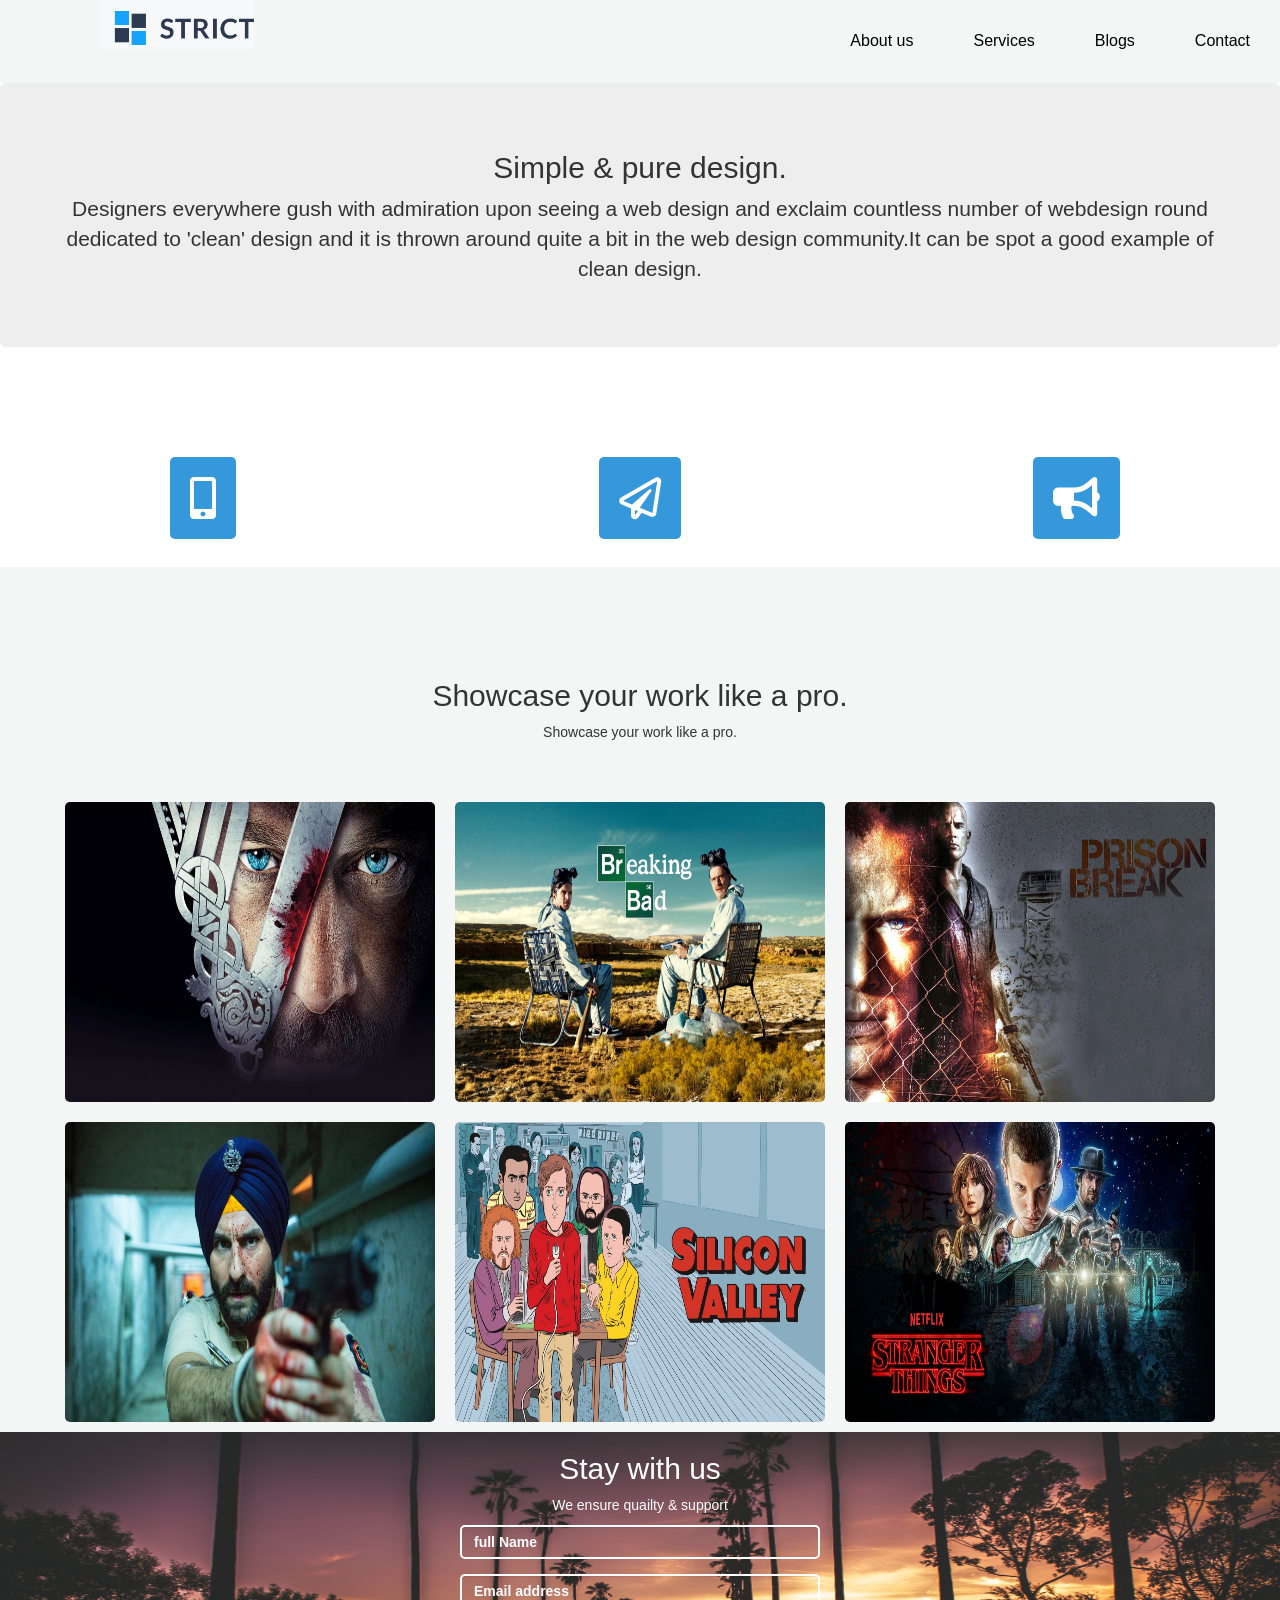
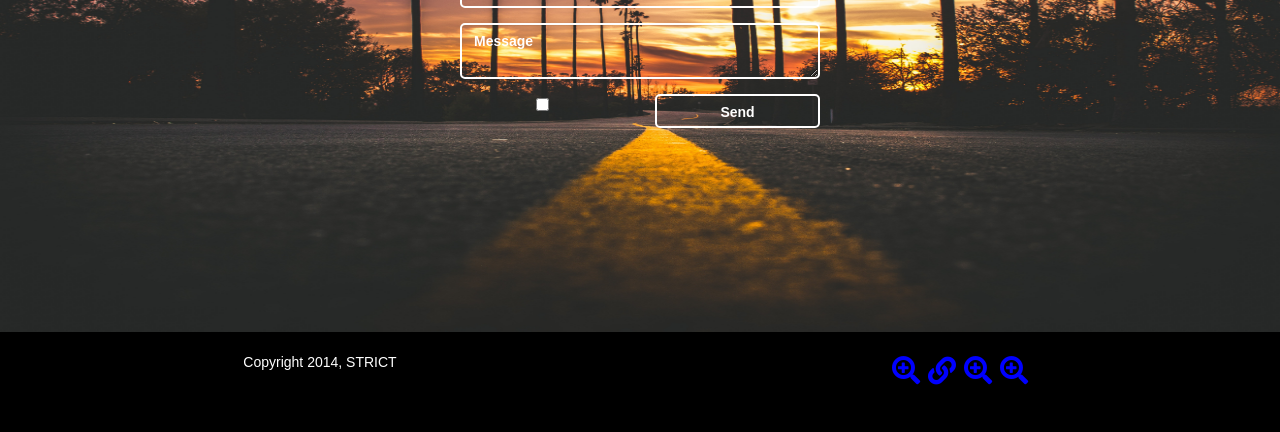
<file: Web/index.html>
<!DOCTYPE html>
<html>
<head>
  <meta name="viewport" content="width=device-width, initial-scale=1">
  <meta charset="utf-8">
  <link rel="stylesheet" href="https://maxcdn.bootstrapcdn.com/bootstrap/3.4.0/css/bootstrap.min.css">
  <link rel="stylesheet" href="https://use.fontawesome.com/releases/v5.6.3/css/all.css" integrity="sha384-UHRtZLI+pbxtHCWp1t77Bi1L4ZtiqrqD80Kn4Z8NTSRyMA2Fd33n5dQ8lWUE00s/" crossorigin="anonymous">


  <link rel="stylesheet" href="https://cdnjs.cloudflare.com/ajax/libs/font-awesome/4.7.0/css/font-awesome.min.css">
  <link rel="stylesheet" type="text/css" href="./css/index.css">

  <body>
    <div class="container-fluid">
      <nav>
        <div class="row">
          <div class="navibar" class="col-lg-12 col-md-12 col-sm-12 col-xs-12">
            <img src="logo.png">

            <a href="#home">Contact</a>
            <a href="#news">Blogs</a>
            <div class="Dropdown">
              <a>Services 
              </a>
              <div class="dropdown-content">
                <a href="#">Services Main 1</a>
                <a href="#">Services Main 2</a>
                <a href="#">Services Main 3</a>
                <a href="#">Services Main 4</a>
              </div>
            </div> 
            <a href="#news">About us</a>
          </div>

        </div>
      </nav>
    </div>
    <section class="section1">
     <div class="container-fluid">
       <div class="row">
        <div  class="col-lg-12 col-md-12 col-sm-12 col-xs-12 jumbotron text-center" >
          <div  class="  text-center ">
            <h2>Simple & pure design.</h2>
            <p>
             Designers everywhere gush with admiration upon seeing a web design and exclaim 
             countless number of webdesign round dedicated to 'clean' design  and it is thrown around quite a bit in the web  design community.It can be spot a good example of clean design.
           </p>
         </div>
       </div>
     </div></div>
   </section >
   <div style="text-align: center;">
    <section class="section2">
      <div class="row">
       <div class="col-lg-4 col-md-4 col-sm-12 col-xs-12"><i class="fas fa-mobile-alt"></i></div>
       <div class="col-lg-4 col-md-4 col-sm-12 col-xs-12"><i class="far fa-paper-plane"></i></div>
       <div class="col-lg-4 col-md-4 col-sm-12 col-xs-12"><i class="fas fa-bullhorn"></i></div>
     </div>
   </div>
 </section>

 <section class="section3">
  <div class="container">
  	<div class="row">
      <div class="col-lg-12 col-md-12 col-sm-12 col-xs-12 text-center" style="padding:40px 0px 40px 0px;">
        <h2>Showcase your work like a pro.</h2>
        <p>Showcase your work like a pro.</p>
      </div>
    </div>

    <div class="row">

      <div class="col-lg-4 col-md-4 col-sm-12 col-xs-12 " style="padding:10px;">
        <div id="imagebox" style="width: 100%;height:300px;background:url('./img/391553.jpg');background-size:100% 100%;background-position:center;">
          <div id="imgoverlay" style="width: 100%;height: 100%;background:rgba(52,152,219,0.8);">
          	<div  class="icn" style="width: 100%;height: 100%;">
              <span><i class="fas fa-search-plus"></i><i class="fas fa-link"></i></span>
            </div>
          </div>
        </div>
      </div>
      <div class="col-lg-4 col-md-4 col-sm-12 col-xs-12 " style="padding:10px;">
        <div id="imagebox" style="width: 100%;height: 300px;background:url('./img/617964.jpg');background-size:100% 100%;background-position:center;">
         <div id="imgoverlay" style="width: 100%;height: 100%;background:rgba(52,152,219,0.8);">
          <div  class="icn" style="width: 100%;height: 100%;">
            <span><i class="fas fa-search-plus"></i><i class="fas fa-link"></i></span>
          </div>
        </div>
      </div>
    </div>
    <div class="col-lg-4 col-md-4 col-sm-12 col-xs-12 " style="padding:10px;">
     <div id="imagebox" style="width: 100%;height: 300px;background:url('./img/515022.jpg');background-size:100% 100%;background-position:center;">
      <div id="imgoverlay" style="width: 100%;height: 100%;background:rgba(52,152,219,0.8);">
       <div  class="icn" style="width: 100%;height: 100%;">
        <span><i class="fas fa-search-plus"></i><i class="fas fa-link"></i></span>
      </div>
    </div>
  </div>    
</div>
</div>
<div class="row">

  <div class="col-lg-4 col-md-4 col-sm-12 col-xs-12 " style="padding:10px;">
    <div id="imagebox" style="width: 100%;height:300px;background:url('./img/936659.jpg');background-size:100% 100%;background-position:center;">
     <div id="imgoverlay" style="width: 100%;height: 100%;background:rgba(52,152,219,0.8);">
      <div  class="icn" style="width: 100%;height: 100%;">
        <span><i class="fas fa-search-plus"></i><i class="fas fa-link"></i></span>
      </div>
    </div>
  </div>
</div>
<div class="col-lg-4 col-md-4 col-sm-12 col-xs-12 " style="padding:10px;">
  <div id="imagebox" style="width: 100%;height: 300px;background:url('./img/890450.jpg');background-size:100% 100%;background-position:center;">
   <div id="imgoverlay" style="width: 100%;height: 100%;background:rgba(52,152,219,0.8);">
    <div  class="icn" style="width: 100%;height: 100%;">
      <span><i class="fas fa-search-plus"></i><i class="fas fa-link"></i></span>
    </div>
  </div>
</div>
</div>
<div class="col-lg-4 col-md-4 col-sm-12 col-xs-12 " style="padding:10px;">
 <div id="imagebox" style="width: 100%;height: 300px;background:url('./img/726772.jpg');background-size:100% 100%;background-position:center;">
  <div id="imgoverlay" style="width: 100%;height: 100%;background:rgba(52,152,219,0.8);">
   <div  class="icn" style="width: 100%;height: 100%;">
    <span><i class="fas fa-search-plus"></i><i class="fas fa-link"></i></span>
  </div>
</div>
</div>    
</div>
</div>
</div>

</section>

<section class="section4">
	<div class="container-fluid" >
   <div class="row">
    <div class="col-lg-12 col-md-12 col-sm-12 col-xs-12"  style="height: 500px ;background:url('./img/248159.jpg');background-size: 100% 100%; ">
     <h2>Stay with us</h2>
     <p>We ensure quailty & support</p>
     <div class="container" >
      <div class="row">
        <div class="col-lg-4 col-lg-offset-4 col-md-4 col-md-offset-4 col-sm-10 col-sm-offset-1 col-xs-4 col-xs-offset-4">
          <form >
            <div class="form-group">
              <input class="form-control" type="text" name="name" placeholder="full Name">  
            </div>
            <div class="form-group">
              <input class="form-control" type="text" name="address" placeholder="Email address"> 
            </div>
            <div class="form-group">
              <textarea class="form-control" type="text" placeholder="Message"></textarea>  
            </div>

            <div class="row">
              <div class="col-lg-6 col-md-6 col-sm-6 col-xs-6 form-group" >
                <input  type="checkbox" name="check" value="Suscribe Newsletter"> 
              </div>
              <div class="col-lg-6 col-md-6 col-sm-6 col-xs-6 form-group" >
                <input class="form-control" type="submit" name="submit" value="Send">   
              </div>

            </div>

          </form>
        </div>
      </div>

    </div>
  </div>
</div>
</div>
</section>
<footer  style="background-color: black;">
	<div class="container-fluid" style="height: 100px;background-color: black">
		<div class="row" >
      <div class="col-lg-6 col-sm-6 col-md-6 " style="text-align: center;margin: auto;padding: 20px;color: white;">
        <p>Copyright 2014, STRICT</p>
      </div>
      <div  class="col-lg-6 col-sm-6 col-md-6" style="color:blue;padding:20px; font-size: 2em;background-color: black" >

       <div class="row" >
        <div class="col-lg-4 col-lg-offset-4 col-sm-4 col-sm-offset-4 col-md-4 col-md-offset-4 col-xs-6 col-xs-offset-3 " style="text-align: center;"> 
         <span><i class="fas fa-search-plus"></i></span>
         <span><i class="fas fa-link"></i></span>
         <span><i class="fas fa-search-plus"></i></span>
         <span><i class="fas fa-search-plus"></i></span>

       </div>
     </div>
     
     

   </div>
 </div>
</footer>
</body>
</html>
</file>
<file: Web/css/index.css>
body {
  font-family:  Helvetica, sans-serif;
}

.navibar {
  overflow: hidden;
  background-color:#F4F6F6   
 
}
.navibar img {
  height: 50px;
  padding-left: 100px;
}
.navibar a {
  float: right;
  font-size: 16px;
  color: #000000;
  text-align: center;
  padding: 30px;
  text-decoration:none;
}

.Dropdown {
  float:right;
  overflow: hidden;
}

.Dropdown .dropbtn {
  font-size: 16px;  
  border: none;
  outline: none;
  color: #000000 ;
  padding: 14px 16px;
  background-color: inherit;
  font-family: inherit;
  margin: 0;
}

.navibar a:hover, .Dropdown:hover .dropbtn {
  background-color: #3498DB;
  color: #FDFEFE  ;
}

.dropdown-content {
  display:none;
  position: absolute;
  background-color: #F4F6F6 ;
  min-width: 160px;
  box-shadow: 0px 8px 16px 0px rgba(0,0,0,0.2);
}

.dropdown-content a {
  float:none;
  color: black;
  
  text-decoration: none;
  display:block;
  text-align: center;

}

.dropdown-content a:hover {
  background-color: #3498DB ;
  z-index:1;
  position: relative;
}

.Dropdown:hover .dropdown-content {
  display: block;
  position: absolute;
}

.section1 , .section2{
  height: 242px;

}
.section2 i {
    position: relative;
    padding: 20px;
    margin: 80px;
    font-size: 3em;
    color:white ;
    background-color:#3498DB;
    border-radius: 5px;

}
.section3 {
	    background-color:#F4F6F6 
}
#imgoverlay
{
  display: none;
}
#imagebox:hover  > #imgoverlay
{
  display: block;
  border-radius: 5px;


}
#imagebox {
	border-radius: 5px;
}
#contact{
	background:url('./img/248159.jpg');
  background-size: cover;
}
.form input textarea {
	align-content: center;
	text-align: center;
	display: block;
	width: 200px;
	box-sizing: border-box;
}
.section4 {
	align-content: center;
	text-align: center;
	color: white;
}
.icn {
   display:grid;
}
.icn span > i {
  border: 1px solid ;
  font-size: 1.5em;
  color: white;
  padding: 20px;
  margin:10px;
  border-radius: 5px;

}

.icn span {
  margin: auto;

}
.icn span > i:hover {
  border: 2px solid black;
  color: black;
  border-radius: 5px; 
}

  input[type="text"],textarea[type="text"],input[type="submit"],input[type="checkbox"]
{
    background: transparent;
    color: white;
    font-weight: bold;
    border: 2px solid white;
    border-radius: 5px;
}
input::-webkit-input-placeholder ,textarea::-webkit-input-placeholder{
color: white !important;
}
</file>
